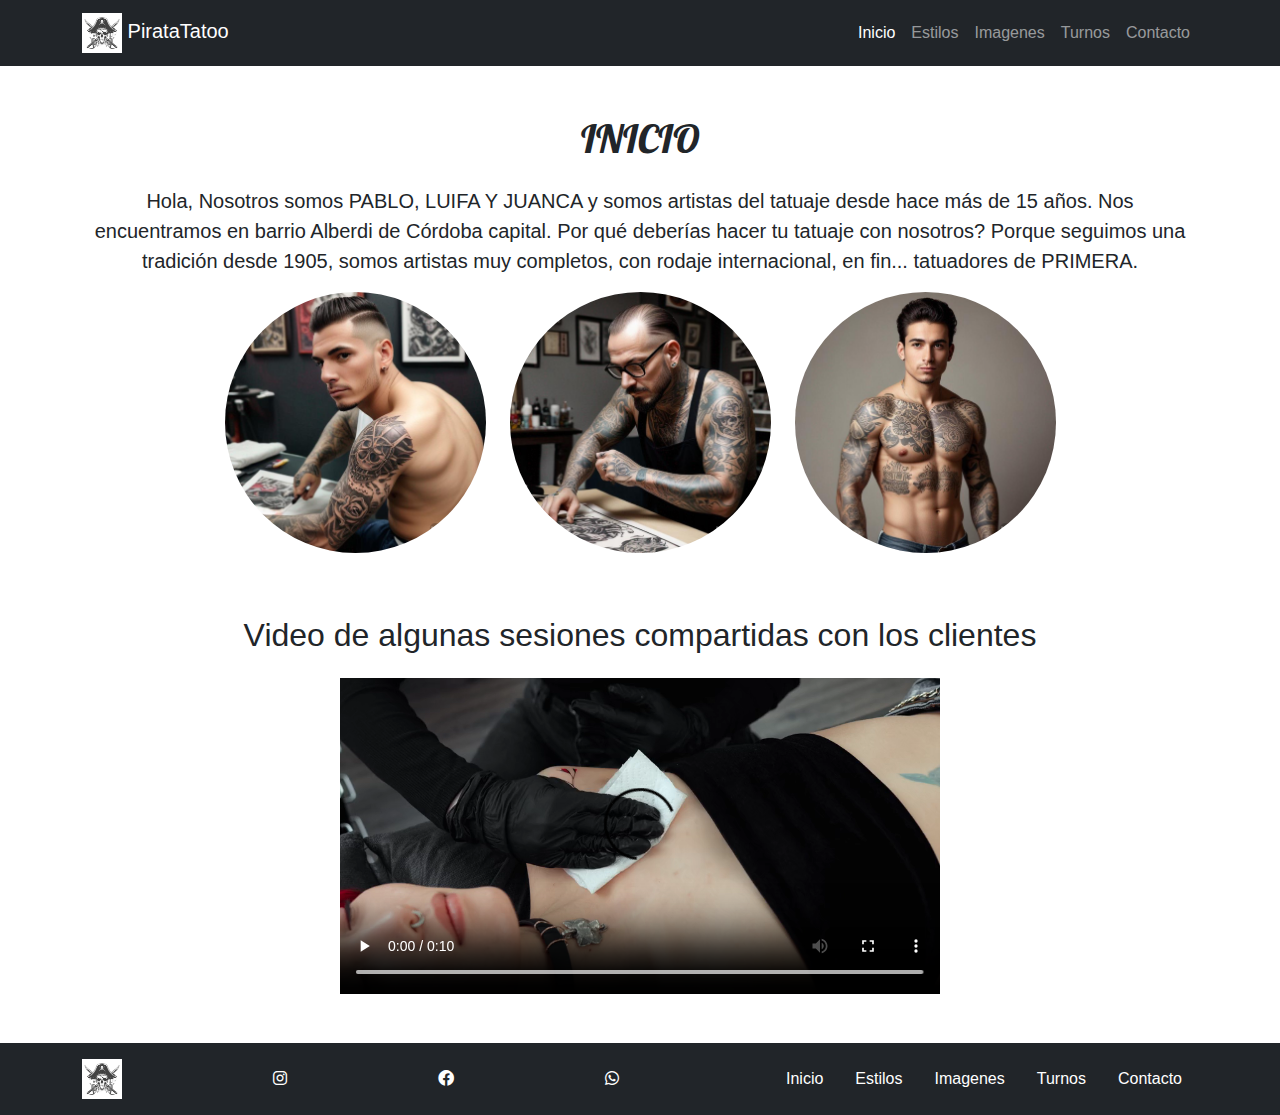
<file: index.html>
<!DOCTYPE html>
<html lang="es">
<head>
    <meta charset="UTF-8">
    <meta name="viewport" content="width=device-width, initial-scale=1.0">
    <link rel="icon" href="multimedia/ICONOS/favicon.ico">
    <title>PirataTatoo</title>
    <!-- Bootstrap CSS -->
    <link href="https://cdn.jsdelivr.net/npm/bootstrap@5.3.0-alpha1/dist/css/bootstrap.min.css" rel="stylesheet">
    <link href="https://fonts.googleapis.com/css2?family=Lobster&display=swap" rel="stylesheet">
    <link rel="stylesheet" href="estilos/estilos.css">
    <link rel="stylesheet" href="https://cdnjs.cloudflare.com/ajax/libs/font-awesome/6.0.0-beta3/css/all.min.css">

</head>
<body>
    <header>
        <nav class="navbar navbar-expand-lg navbar-dark bg-dark">
            <div class="container">
                <a class="navbar-brand" href="index.html">
                    <img src="multimedia/IMAGENES/pirata.jpg" alt="Logo casa" class="Logo">
                    PirataTatoo
                </a>
                <button class="navbar-toggler" type="button" data-bs-toggle="collapse" data-bs-target="#navbarNav" aria-controls="navbarNav" aria-expanded="false" aria-label="Toggle navigation">
                    <span class="navbar-toggler-icon"></span>
                </button>
                <div class="collapse navbar-collapse" id="navbarNav">
                    <ul class="navbar-nav ms-auto">
                        <li class="nav-item"><a class="nav-link active" href="index.html">Inicio</a></li>
                        <li class="nav-item"><a class="nav-link" href="paginas/estilos.html">Estilos</a></li>
                        <li class="nav-item"><a class="nav-link" href="paginas/imagenes.html">Imagenes</a></li>
                        <li class="nav-item"><a class="nav-link" href="paginas/agenda.html">Turnos</a></li>
                        <li class="nav-item"><a class="nav-link" href="paginas/contacto.html">Contacto</a></li>
                    </ul>
                </div>
            </div>
        </nav>
    </header>

    <main class="container mt-5">
        <h1 class="text-center mb-4">INICIO</h1>
        <section id="imagenesInicio" class="text-center">
            <p class="lead">Hola, Nosotros somos PABLO, LUIFA Y JUANCA y somos artistas del tatuaje desde hace más de 15 años. Nos encuentramos en barrio Alberdi de Córdoba capital. Por qué deberías hacer tu tatuaje con nosotros? Porque seguimos una tradición desde 1905, somos artistas muy completos, con rodaje internacional, en fin... tatuadores de PRIMERA.
            </p>
            <div class="row justify-content-center">
                <div class="col-4 col-md-3">
                    <img class="img-fluid rounded-circle" src="multimedia/IMAGENES/index/PABLO.png" alt="PABLO">
                </div>
                <div class="col-4 col-md-3">
                    <img class="img-fluid rounded-circle" src="multimedia/IMAGENES/index/LUIFA.png" alt="LUIFA">
                </div>
                <div class="col-4 col-md-3">
                    <img class="img-fluid rounded-circle" src="multimedia/IMAGENES/index/JUANCA.png" alt="JUANCA">
                </div>
            </div>
        </section>
        <h2 class="text-center mt-5">Video de algunas sesiones compartidas con los clientes</h2>
        <div class="d-flex justify-content-center">
            <video class="video-fluid mt-3" src="multimedia/VIDEOS/video modelo1.mp4" controls autoplay loop style="width: 100%; max-width: 600px;"></video>
        </div>
    </main>

    <footer class="bg-dark text-white mt-5 p-3">
        <div class="container d-flex justify-content-between align-items-center">
            <img src="multimedia/IMAGENES/pirata.jpg" alt="Logo casa" width="40">
            <a class="text-white socialMedia" href="https://instagram.com"><i class="fa-brands fa-instagram"></i></a>
            <a class="text-white socialMedia" href="https://facebook.com"><i class="fa-brands fa-facebook"></i></a>
            <a class="text-white socialMedia" href="https://whatsapp.com"><i class="fa-brands fa-whatsapp"></i></a>
            <ul class="nav">
                <li class="nav-item"><a class="nav-link text-white" href="index.html">Inicio</a></li>
                <li class="nav-item"><a class="nav-link text-white" href="paginas/estilos.html">Estilos</a></li>
                <li class="nav-item"><a class="nav-link text-white" href="paginas/imagenes.html">Imagenes</a></li>
                <li class="nav-item"><a class="nav-link text-white" href="paginas/Agenda.html">Turnos</a></li>
                <li class="nav-item"><a class="nav-link text-white" href="paginas/contacto.html">Contacto</a></li>
            </ul>
        </div>
        
    </footer>

    <!-- Bootstrap JS and dependencies -->
    <script src="https://cdn.jsdelivr.net/npm/bootstrap@5.3.0-alpha1/dist/js/bootstrap.bundle.min.js"></script>
</body>
</html>
</file>
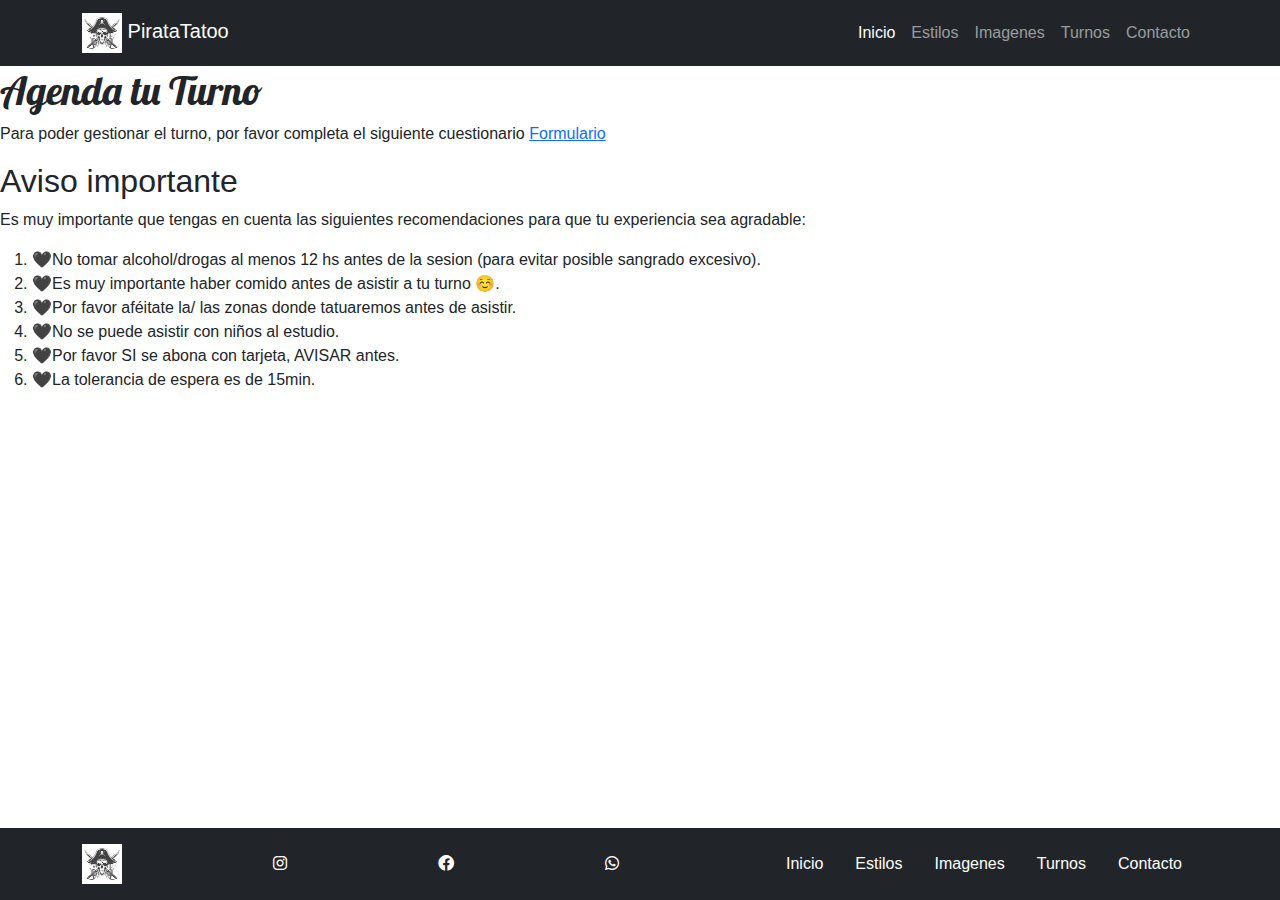
<file: paginas/agenda.html>
<!DOCTYPE html>
<html lang="es">
<head>
    <meta charset="UTF-8">
    <meta name="viewport" content="width=device-width, initial-scale=1.0">
    <link rel="icon" href="../multimedia/ICONOS/favicon.ico">
    <title>PirataTatoo</title>
    <link href="https://cdn.jsdelivr.net/npm/bootstrap@5.3.0-alpha1/dist/css/bootstrap.min.css" rel="stylesheet">
    <link rel="stylesheet" href="../estilos/estilos.css">
    <link href="https://fonts.googleapis.com/css2?family=Lobster&display=swap" rel="stylesheet">
    <link rel="stylesheet" href="https://cdnjs.cloudflare.com/ajax/libs/font-awesome/6.0.0-beta3/css/all.min.css">
</head>
<body style="display: flex; flex-direction: column; min-height: 100vh; margin: 0;">
    <header>
        <nav class="navbar navbar-expand-lg navbar-dark bg-dark">
            <div class="container">
                <a class="navbar-brand" href="../index.html">
                    <img src="../multimedia/IMAGENES/pirata.jpg" alt="Logo casa" class="Logo" width="40">
                    PirataTatoo
                </a>
                <button class="navbar-toggler" type="button" data-bs-toggle="collapse" data-bs-target="#navbarNav" aria-controls="navbarNav" aria-expanded="false" aria-label="Toggle navigation">
                    <span class="navbar-toggler-icon"></span>
                </button>
                <div class="collapse navbar-collapse" id="navbarNav">
                    <ul class="navbar-nav ms-auto">
                        <li class="nav-item"><a class="nav-link active" href="../index.html">Inicio</a></li>
                        <li class="nav-item"><a class="nav-link" href="estilos.html">Estilos</a></li>
                        <li class="nav-item"><a class="nav-link" href="imagenes.html">Imagenes</a></li>
                        <li class="nav-item"><a class="nav-link" href="agenda.html">Turnos</a></li>
                        <li class="nav-item"><a class="nav-link" href="contacto.html">Contacto</a></li>
                    </ul>
                </div>
            </div>
        </nav>
    </header>

    <main style="flex: 1;">
        <h1>Agenda tu Turno</h1>
        <p>Para poder gestionar el turno, por favor completa el siguiente cuestionario
            <a href="./formularios.html">Formulario</a>
        </p>  

        <h2>Aviso importante</h2>
        <p>Es muy importante que tengas en cuenta las siguientes recomendaciones para que tu experiencia sea agradable: 
            <ol>
                <li>🖤No tomar alcohol/drogas al menos 12 hs antes de la sesion (para evitar posible sangrado excesivo).</li>
                <li>🖤Es muy importante haber comido antes de asistir a tu turno ☺️.</li>
                <li>🖤Por favor aféitate la/ las zonas donde tatuaremos antes de asistir.</li>
                <li>🖤No se puede asistir con niños al estudio.</li>
                <li>🖤Por favor SI se abona con tarjeta, AVISAR antes.</li>
                <li>🖤La tolerancia de espera es de 15min.</li>
            </ol> 
        </p>
    </main>

    <footer class="bg-dark text-white p-3" style="margin-top: auto;">
        <div class="container d-flex justify-content-between align-items-center">
            <img src="../multimedia/IMAGENES/pirata.jpg" alt="Logo casa" width="40">
            <a class="text-white socialMedia" href="https://instagram.com"><i class="fa-brands fa-instagram"></i></a>
            <a class="text-white socialMedia" href="https://facebook.com"><i class="fa-brands fa-facebook"></i></a>
            <a class="text-white socialMedia" href="https://whatsapp.com"><i class="fa-brands fa-whatsapp"></i></a>
            <ul class="nav">
                <li class="nav-item"><a class="nav-link text-white" href="..index.html">Inicio</a></li>
                <li class="nav-item"><a class="nav-link text-white" href="paginas/estilos.html">Estilos</a></li>
                <li class="nav-item"><a class="nav-link text-white" href="paginas/imagenes.html">Imagenes</a></li>
                <li class="nav-item"><a class="nav-link text-white" href="paginas/Agenda.html">Turnos</a></li>
                <li class="nav-item"><a class="nav-link text-white" href="paginas/contacto.html">Contacto</a></li>
            </ul>
        </div>
    </footer>

    <script src="https://cdn.jsdelivr.net/npm/bootstrap@5.3.0-alpha1/dist/js/bootstrap.bundle.min.js"></script>
</body>
</html>
</file>
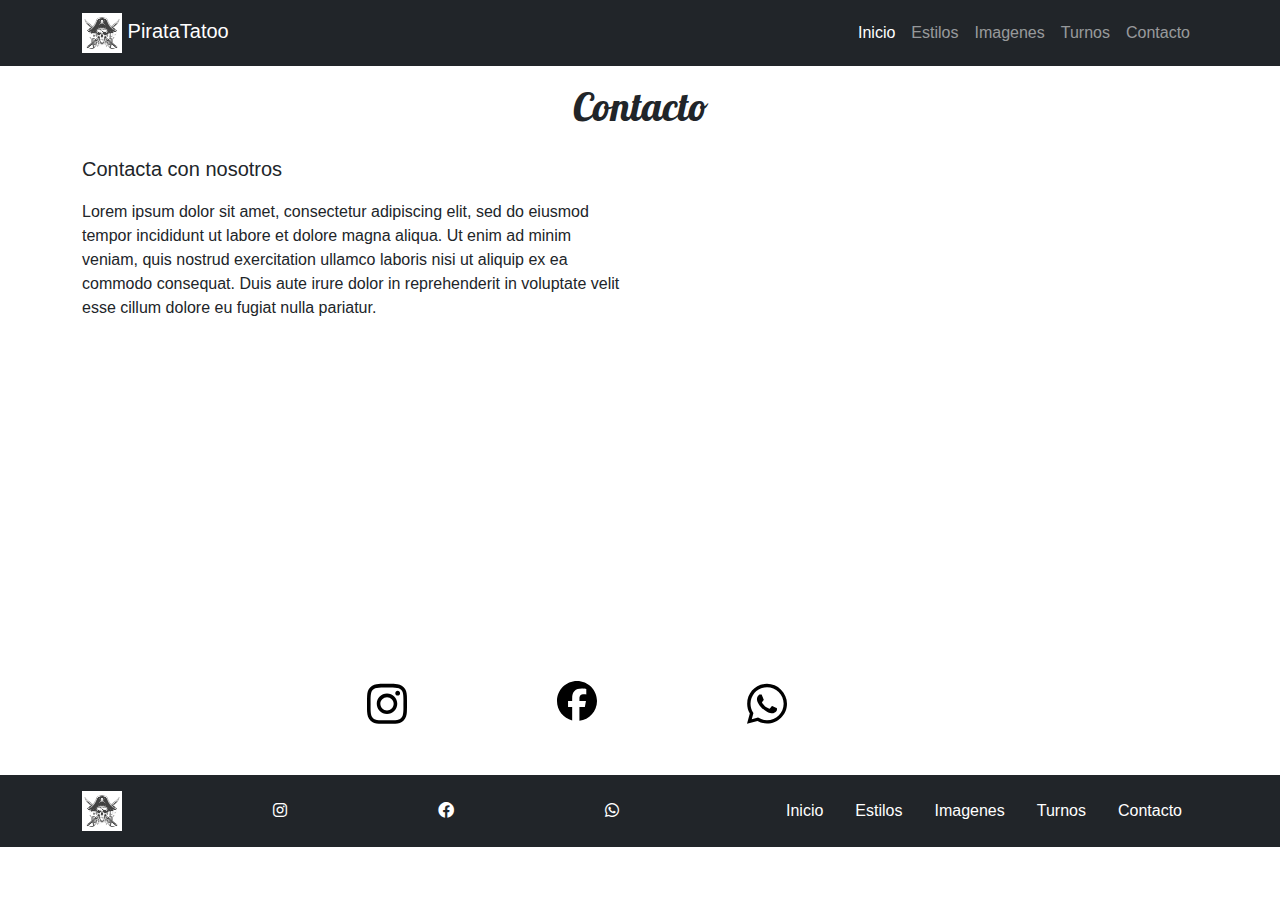
<file: paginas/contacto.html>
<!DOCTYPE html>
<html lang="es">

<head>
    <meta charset="UTF-8">
    <meta name="viewport" content="width=device-width, initial-scale=1.0">
    <link rel="icon" href="../multimedia/ICONOS/favicon.ico">
    <title>PirataTatoo</title>
    <link href="https://cdn.jsdelivr.net/npm/bootstrap@5.3.0-alpha1/dist/css/bootstrap.min.css" rel="stylesheet">
    <link rel="stylesheet" href="../estilos/estilos.css">
    <link href="https://fonts.googleapis.com/css2?family=Lobster&display=swap" rel="stylesheet">
    <link rel="stylesheet" href="https://cdnjs.cloudflare.com/ajax/libs/font-awesome/6.0.0-beta3/css/all.min.css">
</head>

<body>
    <header>
        <nav class="navbar navbar-expand-lg navbar-dark bg-dark">
            <div class="container">
                <a class="navbar-brand" href="../index.html">
                    <img src="../multimedia/IMAGENES/pirata.jpg" alt="Logo casa" class="Logo" width="40">
                    PirataTatoo
                </a>
                <button class="navbar-toggler" type="button" data-bs-toggle="collapse" data-bs-target="#navbarNav"
                    aria-controls="navbarNav" aria-expanded="false" aria-label="Toggle navigation">
                    <span class="navbar-toggler-icon"></span>
                </button>
                <div class="collapse navbar-collapse" id="navbarNav">
                    <ul class="navbar-nav ms-auto">
                        <li class="nav-item"><a class="nav-link active" href="../index.html">Inicio</a></li>
                        <li class="nav-item"><a class="nav-link" href="estilos.html">Estilos</a></li>
                        <li class="nav-item"><a class="nav-link" href="imagenes.html">Imagenes</a></li>
                        <li class="nav-item"><a class="nav-link" href="agenda.html">Turnos</a></li>
                        <li class="nav-item"><a class="nav-link" href="contacto.html">Contacto</a></li>
                    </ul>
                </div>
            </div>
        </nav>
    </header>
    <main>


        <div class="container justify-content-center">
            <h1 class="text-center mb-4 mt-3">Contacto</h1>
            <p class="lead"> Contacta con nosotros </p>
            <div class="row">
                <!-- Column 1: Text/Image -->
                <div class="col-md-6 col-12">
                    <p class="d-none d-md-block">
                        Lorem ipsum dolor sit amet, consectetur adipiscing elit, sed do eiusmod tempor
                        incididunt ut labore et dolore magna aliqua. Ut enim ad minim veniam, quis nostrud
                        exercitation ullamco laboris nisi ut aliquip ex ea commodo consequat. Duis aute irure 
                        dolor in reprehenderit in voluptate velit esse cillum dolore eu fugiat nulla pariatur.
                    </p>
                </div>
            
                <!-- Column 2: Google Map -->
                <div class="col-md-6 col-12">
                    <iframe 
                        src="https://www.google.com/maps/embed?pb=!1m18!1m12!1m3!1d4051.525300412932!2d-64.21040580736485!3d-31.361377121037822!2m3!1f0!2f0!3f0!3m2!1i1024!2i768!4f13.1!3m3!1m2!1s0x9432990564137705%3A0x60f06345e453ba15!2sCentral%20Club!5e0!3m2!1ses-419!2sar!4v1725562332551!5m2!1ses-419!2sar" 
                        width="100%" 
                        height="450" 
                        style="border:0;" 
                        allowfullscreen="" 
                        loading="lazy" 
                        referrerpolicy="no-referrer-when-downgrade">
                    </iframe>
                </div>
            </div>
            
            <div class="row justify-content-center mt-4">
                <div class=col-2>
                    <svg width="40px" xmlns="http://www.w3.org/2000/svg" viewBox="0 0 448 512"><!--!Font Awesome Free 6.6.0 by @fontawesome - https://fontawesome.com License - https://fontawesome.com/license/free Copyright 2024 Fonticons, Inc.--><path d="M224.1 141c-63.6 0-114.9 51.3-114.9 114.9s51.3 114.9 114.9 114.9S339 319.5 339 255.9 287.7 141 224.1 141zm0 189.6c-41.1 0-74.7-33.5-74.7-74.7s33.5-74.7 74.7-74.7 74.7 33.5 74.7 74.7-33.6 74.7-74.7 74.7zm146.4-194.3c0 14.9-12 26.8-26.8 26.8-14.9 0-26.8-12-26.8-26.8s12-26.8 26.8-26.8 26.8 12 26.8 26.8zm76.1 27.2c-1.7-35.9-9.9-67.7-36.2-93.9-26.2-26.2-58-34.4-93.9-36.2-37-2.1-147.9-2.1-184.9 0-35.8 1.7-67.6 9.9-93.9 36.1s-34.4 58-36.2 93.9c-2.1 37-2.1 147.9 0 184.9 1.7 35.9 9.9 67.7 36.2 93.9s58 34.4 93.9 36.2c37 2.1 147.9 2.1 184.9 0 35.9-1.7 67.7-9.9 93.9-36.2 26.2-26.2 34.4-58 36.2-93.9 2.1-37 2.1-147.8 0-184.8zM398.8 388c-7.8 19.6-22.9 34.7-42.6 42.6-29.5 11.7-99.5 9-132.1 9s-102.7 2.6-132.1-9c-19.6-7.8-34.7-22.9-42.6-42.6-11.7-29.5-9-99.5-9-132.1s-2.6-102.7 9-132.1c7.8-19.6 22.9-34.7 42.6-42.6 29.5-11.7 99.5-9 132.1-9s102.7-2.6 132.1 9c19.6 7.8 34.7 22.9 42.6 42.6 11.7 29.5 9 99.5 9 132.1s2.7 102.7-9 132.1z"/></svg>
                </div>
                <div class="col-2">
                <svg width="40px" xmlns="http://www.w3.org/2000/svg" viewBox="0 0 512 512"><!--!Font Awesome Free 6.6.0 by @fontawesome - https://fontawesome.com License - https://fontawesome.com/license/free Copyright 2024 Fonticons, Inc.--><path d="M512 256C512 114.6 397.4 0 256 0S0 114.6 0 256C0 376 82.7 476.8 194.2 504.5V334.2H141.4V256h52.8V222.3c0-87.1 39.4-127.5 125-127.5c16.2 0 44.2 3.2 55.7 6.4V172c-6-.6-16.5-1-29.6-1c-42 0-58.2 15.9-58.2 57.2V256h83.6l-14.4 78.2H287V510.1C413.8 494.8 512 386.9 512 256h0z"/></svg>
                </div>
                <div class="col-2">
                    <svg width="40px" xmlns="http://www.w3.org/2000/svg" viewBox="0 0 448 512"><!--!Font Awesome Free 6.6.0 by @fontawesome - https://fontawesome.com License - https://fontawesome.com/license/free Copyright 2024 Fonticons, Inc.--><path d="M380.9 97.1C339 55.1 283.2 32 223.9 32c-122.4 0-222 99.6-222 222 0 39.1 10.2 77.3 29.6 111L0 480l117.7-30.9c32.4 17.7 68.9 27 106.1 27h.1c122.3 0 224.1-99.6 224.1-222 0-59.3-25.2-115-67.1-157zm-157 341.6c-33.2 0-65.7-8.9-94-25.7l-6.7-4-69.8 18.3L72 359.2l-4.4-7c-18.5-29.4-28.2-63.3-28.2-98.2 0-101.7 82.8-184.5 184.6-184.5 49.3 0 95.6 19.2 130.4 54.1 34.8 34.9 56.2 81.2 56.1 130.5 0 101.8-84.9 184.6-186.6 184.6zm101.2-138.2c-5.5-2.8-32.8-16.2-37.9-18-5.1-1.9-8.8-2.8-12.5 2.8-3.7 5.6-14.3 18-17.6 21.8-3.2 3.7-6.5 4.2-12 1.4-32.6-16.3-54-29.1-75.5-66-5.7-9.8 5.7-9.1 16.3-30.3 1.8-3.7 .9-6.9-.5-9.7-1.4-2.8-12.5-30.1-17.1-41.2-4.5-10.8-9.1-9.3-12.5-9.5-3.2-.2-6.9-.2-10.6-.2-3.7 0-9.7 1.4-14.8 6.9-5.1 5.6-19.4 19-19.4 46.3 0 27.3 19.9 53.7 22.6 57.4 2.8 3.7 39.1 59.7 94.8 83.8 35.2 15.2 49 16.5 66.6 13.9 10.7-1.6 32.8-13.4 37.4-26.4 4.6-13 4.6-24.1 3.2-26.4-1.3-2.5-5-3.9-10.5-6.6z"/></svg>
                </div>
            </div>

        </div>

</body>
</main>
<footer class="bg-dark text-white mt-5 p-3">
    <div class="container d-flex justify-content-between align-items-center">
        <img src="../multimedia/IMAGENES/pirata.jpg" alt="Logo casa" width="40">
        <a class="text-white socialMedia" href="https://instagram.com"><i class="fa-brands fa-instagram"></i></a>
        <a class="text-white socialMedia" href="https://facebook.com"><i class="fa-brands fa-facebook"></i></a>
        <a class="text-white socialMedia" href="https://whatsapp.com"><i class="fa-brands fa-whatsapp"></i></a>
        <ul class="nav">
            <li class="nav-item"><a class="nav-link text-white" href="..index.html">Inicio</a></li>
            <li class="nav-item"><a class="nav-link text-white" href="paginas/estilos.html">Estilos</a></li>
            <li class="nav-item"><a class="nav-link text-white" href="paginas/imagenes.html">Imagenes</a></li>
            <li class="nav-item"><a class="nav-link text-white" href="paginas/Agenda.html">Turnos</a></li>
            <li class="nav-item"><a class="nav-link text-white" href="paginas/contacto.html">Contacto</a></li>
        </ul>
    </div>
</footer>
</body>

</html>
</file>
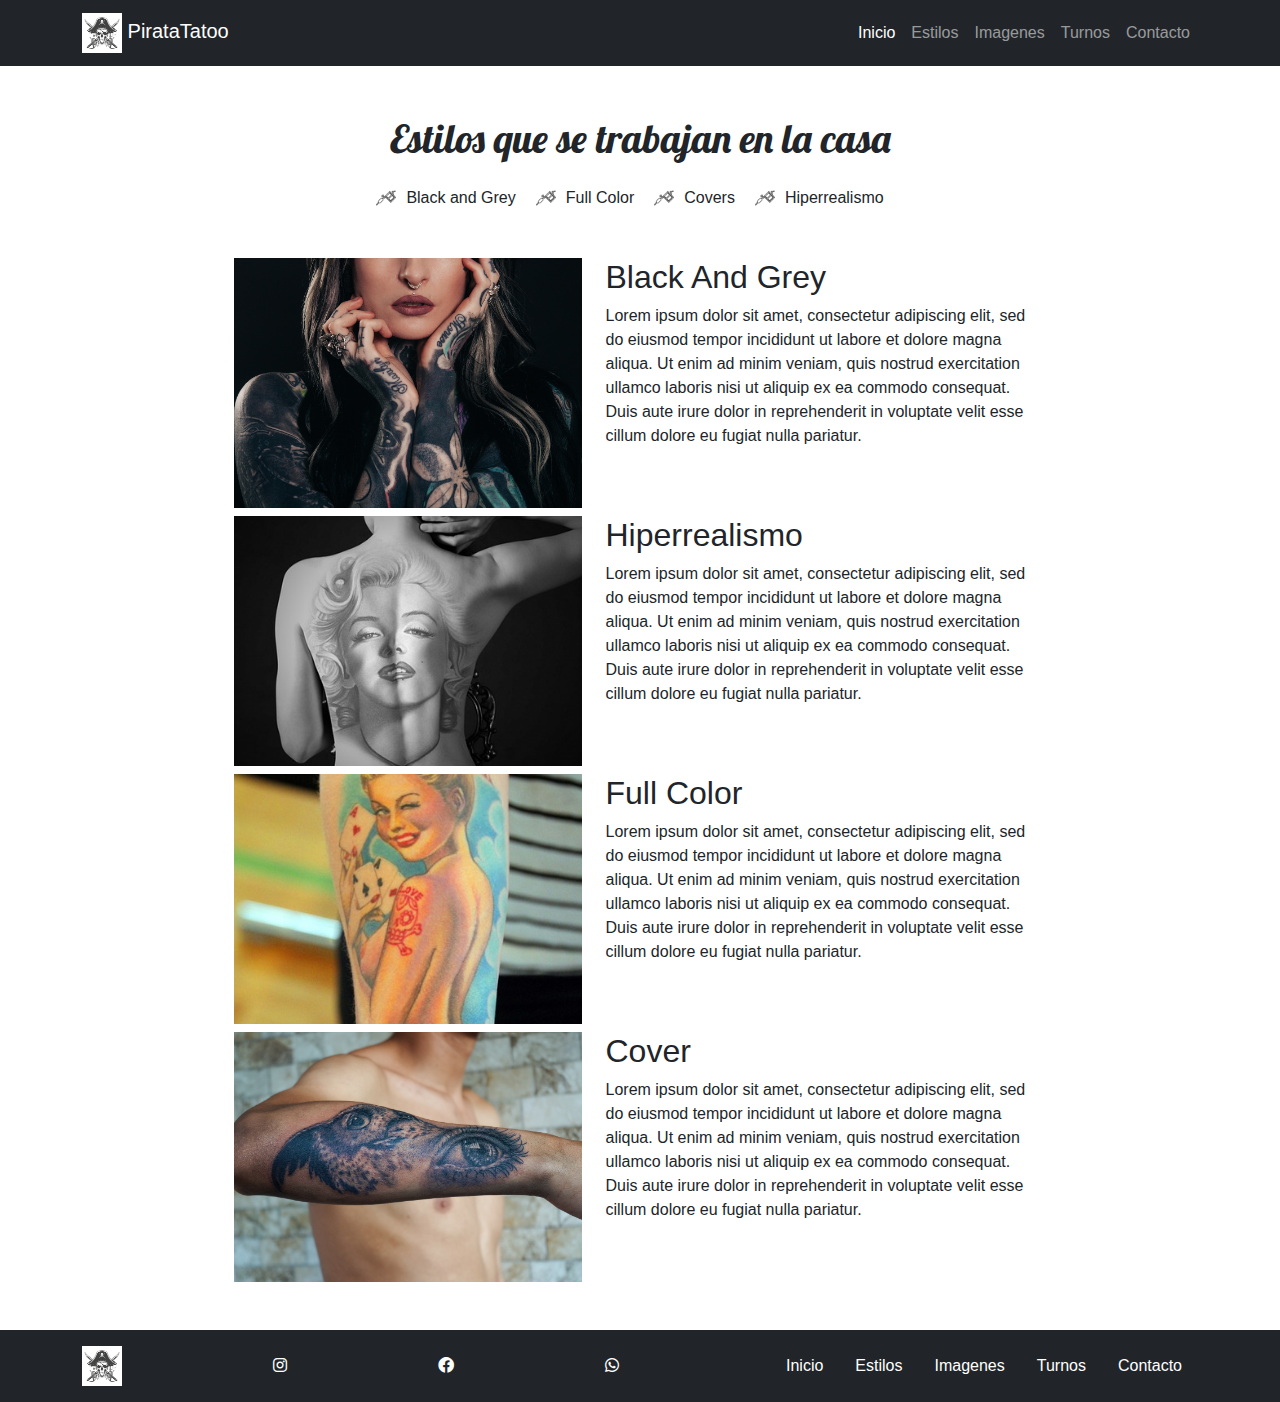
<file: paginas/estilos.html>
<!DOCTYPE html>
<html lang="es">

<head>
    <meta charset="UTF-8">
    <meta name="viewport" content="width=device-width, initial-scale=1.0">
    <link rel="icon" href="../multimedia/ICONOS/favicon.ico">
    <title>PirataTatoo</title>
    <link href="https://cdn.jsdelivr.net/npm/bootstrap@5.3.0-alpha1/dist/css/bootstrap.min.css" rel="stylesheet">
    <link rel="stylesheet" href="../estilos/estilos.css">
    <link href="https://fonts.googleapis.com/css2?family=Lobster&display=swap" rel="stylesheet">
    <link rel="stylesheet" href="https://cdnjs.cloudflare.com/ajax/libs/font-awesome/6.0.0-beta3/css/all.min.css">
</head>

<body>
    <header>
        <nav class="navbar navbar-expand-lg navbar-dark bg-dark">
            <div class="container">
                <a class="navbar-brand" href="../index.html">
                    <img src="../multimedia/IMAGENES/pirata.jpg" alt="Logo casa" class="Logo" width="40">
                    PirataTatoo
                </a>
                <button class="navbar-toggler" type="button" data-bs-toggle="collapse" data-bs-target="#navbarNav"
                    aria-controls="navbarNav" aria-expanded="false" aria-label="Toggle navigation">
                    <span class="navbar-toggler-icon"></span>
                </button>
                <div class="collapse navbar-collapse" id="navbarNav">
                    <ul class="navbar-nav ms-auto">
                        <li class="nav-item"><a class="nav-link active" href="../index.html">Inicio</a></li>
                        <li class="nav-item"><a class="nav-link" href="estilos.html">Estilos</a></li>
                        <li class="nav-item"><a class="nav-link" href="imagenes.html">Imagenes</a></li>
                        <li class="nav-item"><a class="nav-link" href="agenda.html">Turnos</a></li>
                        <li class="nav-item"><a class="nav-link" href="contacto.html">Contacto</a></li>
                    </ul>
                </div>
            </div>
        </nav>
    </header>

    <main class="container mt-5">
        <section>
            <h1 class="text-center mb-4">Estilos que se trabajan en la casa</h1>

            <ul class="horizontal-list mb-5">
                <li>Black and Grey</li>
                <li>Full Color</li>
                <li>Covers</li>
                <li>Hiperrealismo</li>
            </ul>

            <div class="container estilosContainer">
                <div class="row mb-2 justify-content-center">
                    <div class="col-4">
                        <a href="imagenes.html"><img class="estilosImg" src="../multimedia/IMAGENES/page-estilos/b&g1.jpg" alt="B y N" width="100%"/></a>
                    </div>
                    <div class="col-5">
                        <h2><a href="imagenes.html">Black And Grey</a></h2>
                        <p class="d-none d-md-block">Lorem ipsum dolor sit amet, consectetur adipiscing elit, sed do eiusmod tempor
                            incididunt ut labore et dolore magna aliqua. Ut enim ad minim veniam, quis nostrud
                            exercitation ullamco
                            laboris nisi ut aliquip ex ea commodo consequat. Duis aute irure dolor in reprehenderit in
                            voluptate velit esse cillum dolore eu fugiat nulla pariatur.</p>
                    </div>
                </div>
                <div class="row mb-2 justify-content-center">
                    <div class="col-4">
                        <a href="imagenes.html"><img class="estilosImg" src="../multimedia/IMAGENES/page-estilos/hiperrealismo.jpg" alt="hiper" width="100%"/></a>
                    </div>
                    <div class="col-5">
                        <h2><a href="imagenes.html">Hiperrealismo</a></h2>
                        <p class="d-none d-md-block">Lorem ipsum dolor sit amet, consectetur adipiscing elit, sed do eiusmod tempor
                            incididunt ut labore et dolore magna aliqua. Ut enim ad minim veniam, quis nostrud
                            exercitation ullamco
                            laboris nisi ut aliquip ex ea commodo consequat. Duis aute irure dolor in reprehenderit in
                            voluptate velit esse cillum dolore eu fugiat nulla pariatur.</p>
                    </div>
                </div>
                <div class="row mb-2 justify-content-center">
                    <div class="col-4">
                        <a href="imagenes.html"><img class="estilosImg" src="../multimedia/IMAGENES/page-estilos/fc1.jpg" alt="full c" width="100%"/></a>
                    </div>
                    <div class="col-5">
                        <h2><a href="imagenes.html">Full Color</a></h2>
                        <p class="d-none d-md-block">Lorem ipsum dolor sit amet, consectetur adipiscing elit, sed do eiusmod tempor
                            incididunt ut labore et dolore magna aliqua. Ut enim ad minim veniam, quis nostrud
                            exercitation ullamco
                            laboris nisi ut aliquip ex ea commodo consequat. Duis aute irure dolor in reprehenderit in
                            voluptate velit esse cillum dolore eu fugiat nulla pariatur.</p>
                    </div>
                </div>
                <div class="row justify-content-center">
                    <div class="col-4">
                        <a href="imagenes.html"><img class="estilosImg" src="../multimedia/IMAGENES/page-estilos/cover1.jpg" alt="cover" width="100%"/></a>
                    </div>
                    <div class="col-5">
                        <h2><a href="imagenes.html">Cover</a></h2>
                        <p class="d-none d-md-block">Lorem ipsum dolor sit amet, consectetur adipiscing elit, sed do eiusmod tempor
                            incididunt ut labore et dolore magna aliqua. Ut enim ad minim veniam, quis nostrud
                            exercitation ullamco
                            laboris nisi ut aliquip ex ea commodo consequat. Duis aute irure dolor in reprehenderit in
                            voluptate velit esse cillum dolore eu fugiat nulla pariatur.</p>
                    </div>
                </div>

            </div>


        </section>
    </main>

</body>
<footer class="bg-dark text-white mt-5 p-3">
    <div class="container d-flex justify-content-between align-items-center">
        <img src="../multimedia/IMAGENES/pirata.jpg" alt="Logo casa" width="40">
        <a class="text-white socialMedia" href="https://instagram.com"><i class="fa-brands fa-instagram"></i></a>
        <a class="text-white socialMedia" href="https://facebook.com"><i class="fa-brands fa-facebook"></i></a>
        <a class="text-white socialMedia" href="https://whatsapp.com"><i class="fa-brands fa-whatsapp"></i></a>
        <ul class="nav">
            <li class="nav-item"><a class="nav-link active text-white"  href="..index.html">Inicio</a></li>
            <li class="nav-item"><a class="nav-link text-white" href="paginas/estilos.html">Estilos</a></li>
            <li class="nav-item"><a class="nav-link text-white" href="paginas/imagenes.html">Imagenes</a></li>
            <li class="nav-item"><a class="nav-link text-white" href="paginas/Agenda.html">Turnos</a></li>
            <li class="nav-item"><a class="nav-link text-white" href="paginas/contacto.html">Contacto</a></li>
        </ul>
    </div>
</footer>
<script src="https://cdn.jsdelivr.net/npm/bootstrap@5.3.0-alpha1/dist/js/bootstrap.bundle.min.js"></script>
</body>

</html>
</file>
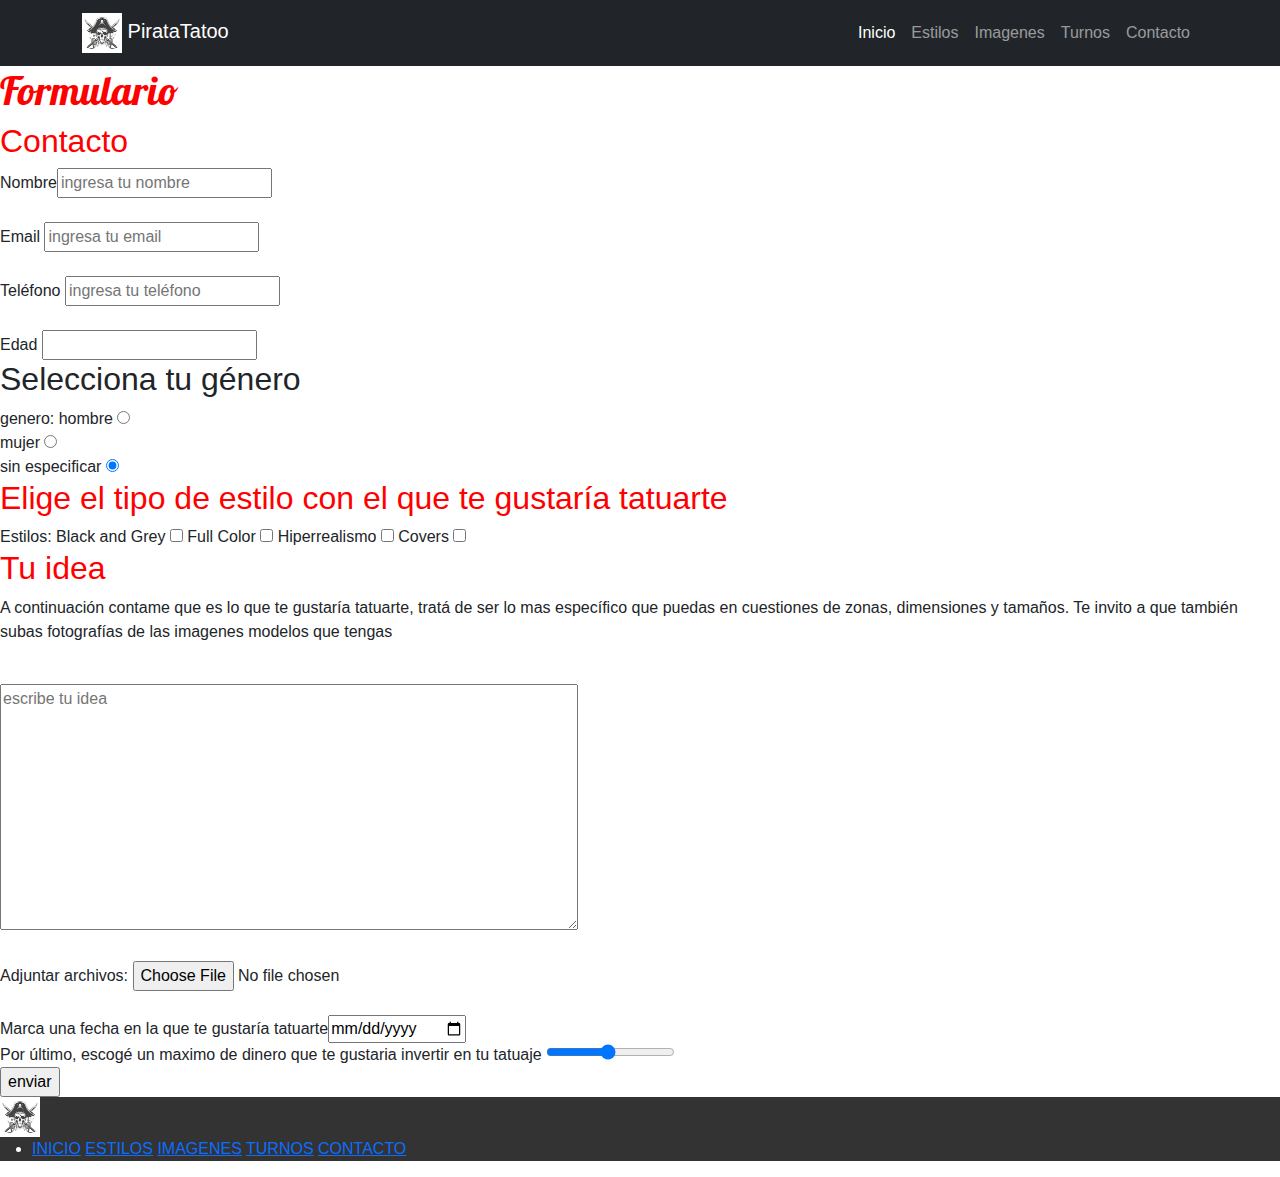
<file: paginas/formularios.html>
<!DOCTYPE html>
<html lang="es">
<head>
    <meta charset="UTF-8">
    <meta name="viewport" content="width=device-width, initial-scale=1.0">
    <title>Formulario</title>
    
    <link href="https://cdn.jsdelivr.net/npm/bootstrap@5.3.0-alpha1/dist/css/bootstrap.min.css" rel="stylesheet">
    <link rel="stylesheet" href="../estilos/estilos.css">
    <link href="https://fonts.googleapis.com/css2?family=Lobster&display=swap" rel="stylesheet">
    <link rel="stylesheet" href="https://cdnjs.cloudflare.com/ajax/libs/font-awesome/6.0.0-beta3/css/all.min.css">
</head>
<body>
    <header>
        <nav class="navbar navbar-expand-lg navbar-dark bg-dark">
            <div class="container">
                <a class="navbar-brand" href="../index.html">
                    <img src="../multimedia/IMAGENES/pirata.jpg" alt="Logo casa" class="Logo" width="40">
                    PirataTatoo
                </a>
                <button class="navbar-toggler" type="button" data-bs-toggle="collapse" data-bs-target="#navbarNav" aria-controls="navbarNav" aria-expanded="false" aria-label="Toggle navigation">
                    <span class="navbar-toggler-icon"></span>
                </button>
                <div class="collapse navbar-collapse" id="navbarNav">
                    <ul class="navbar-nav ms-auto">
                        <li class="nav-item"><a class="nav-link active" href="../index.html">Inicio</a></li>
                        <li class="nav-item"><a class="nav-link" href="estilos.html">Estilos</a></li>
                        <li class="nav-item"><a class="nav-link" href="imagenes.html">Imagenes</a></li>
                        <li class="nav-item"><a class="nav-link" href="agenda.html">Turnos</a></li>
                        <li class="nav-item"><a class="nav-link" href="contacto.html">Contacto</a></li>
                    </ul>
                </div>
            </div>
        </nav>
    </header>

    <main>

        <h1 class="fondo" style="color: red;">Formulario</h1>
            <form action="enviar.php"
                method="post"
                enctype="text/plain" netlify>
        <h2 class="fondo" style="color: red;">Contacto</h2>
            <label for="">Nombre</label><input type="text" required placeholder="ingresa tu nombre"><br><br>
            Email <input type="email" required placeholder="ingresa tu email"><br><br>
            Teléfono <input type="teléfono" required placeholder="ingresa tu teléfono"><br><br>
            Edad <input type="number"><br>
        <h2>Selecciona tu género</h2>
            <label for="sexo1">genero:</label>
            hombre <input type="radio" name="sexo" value="hombre"><br>
            mujer <input type="radio" name="sexo" value="mujer"><br>
            sin especificar <input type="radio" name="sexo" value="sin especificar" checked><br>

        <h2 class="fondo" style="color: red;">Elige el tipo de estilo con el que te gustaría tatuarte</h2>
        <label for="estilos1"required>Estilos:</label> 
            Black and Grey <input type="checkbox">
            Full Color <input type="checkbox">
            Hiperrealismo <input type="checkbox">
            Covers <input type="checkbox">

        <h2 class="fondo" style="color: red;">Tu idea</h2>
        <p>A continuación contame que es lo que te gustaría tatuarte, tratá de ser lo mas específico que puedas en cuestiones de zonas, dimensiones y tamaños. Te invito a que también subas fotografías de las imagenes modelos que tengas</p>
        <label for="tu idea"></label><br>
        <textarea name="area de texto" id="" cols="60" rows="10" placeholder="escribe tu idea" required></textarea><br>
        <br>
        <label for="archivos">Adjuntar archivos:</label> <input type="file"required><br>
        <br>
        Marca una fecha en la que te gustaría tatuarte<input type="date"required>
        <br>
        <label for="Precio">Por último, escogé un maximo de dinero que te gustaria invertir en tu tatuaje</label>
        <input type="range" name="Precio" id="Precio" min="20000" max="500000" step="500" value="250000">
        <br>
        <input type="submit" value="enviar">
        </form>
    </main>
<footer id="pie de pagina">
    <img class="Logo"src="../multimedia/IMAGENES/pirata.jpg" alt="Logo casa">
        <ul>
            <li> 
                
                <a href="index.html">INICIO</a>
                <a href="paginas/imagenes.html">ESTILOS</a>
                <a href="paginas/imagenes.html">IMAGENES</a>
                <a href="paginas/Agenda.html"> TURNOS</a>
                <a href="paginas/contacto.html">CONTACTO</a>
            </li>
        </ul>  
</footer> 
</body>
</html>
</file>
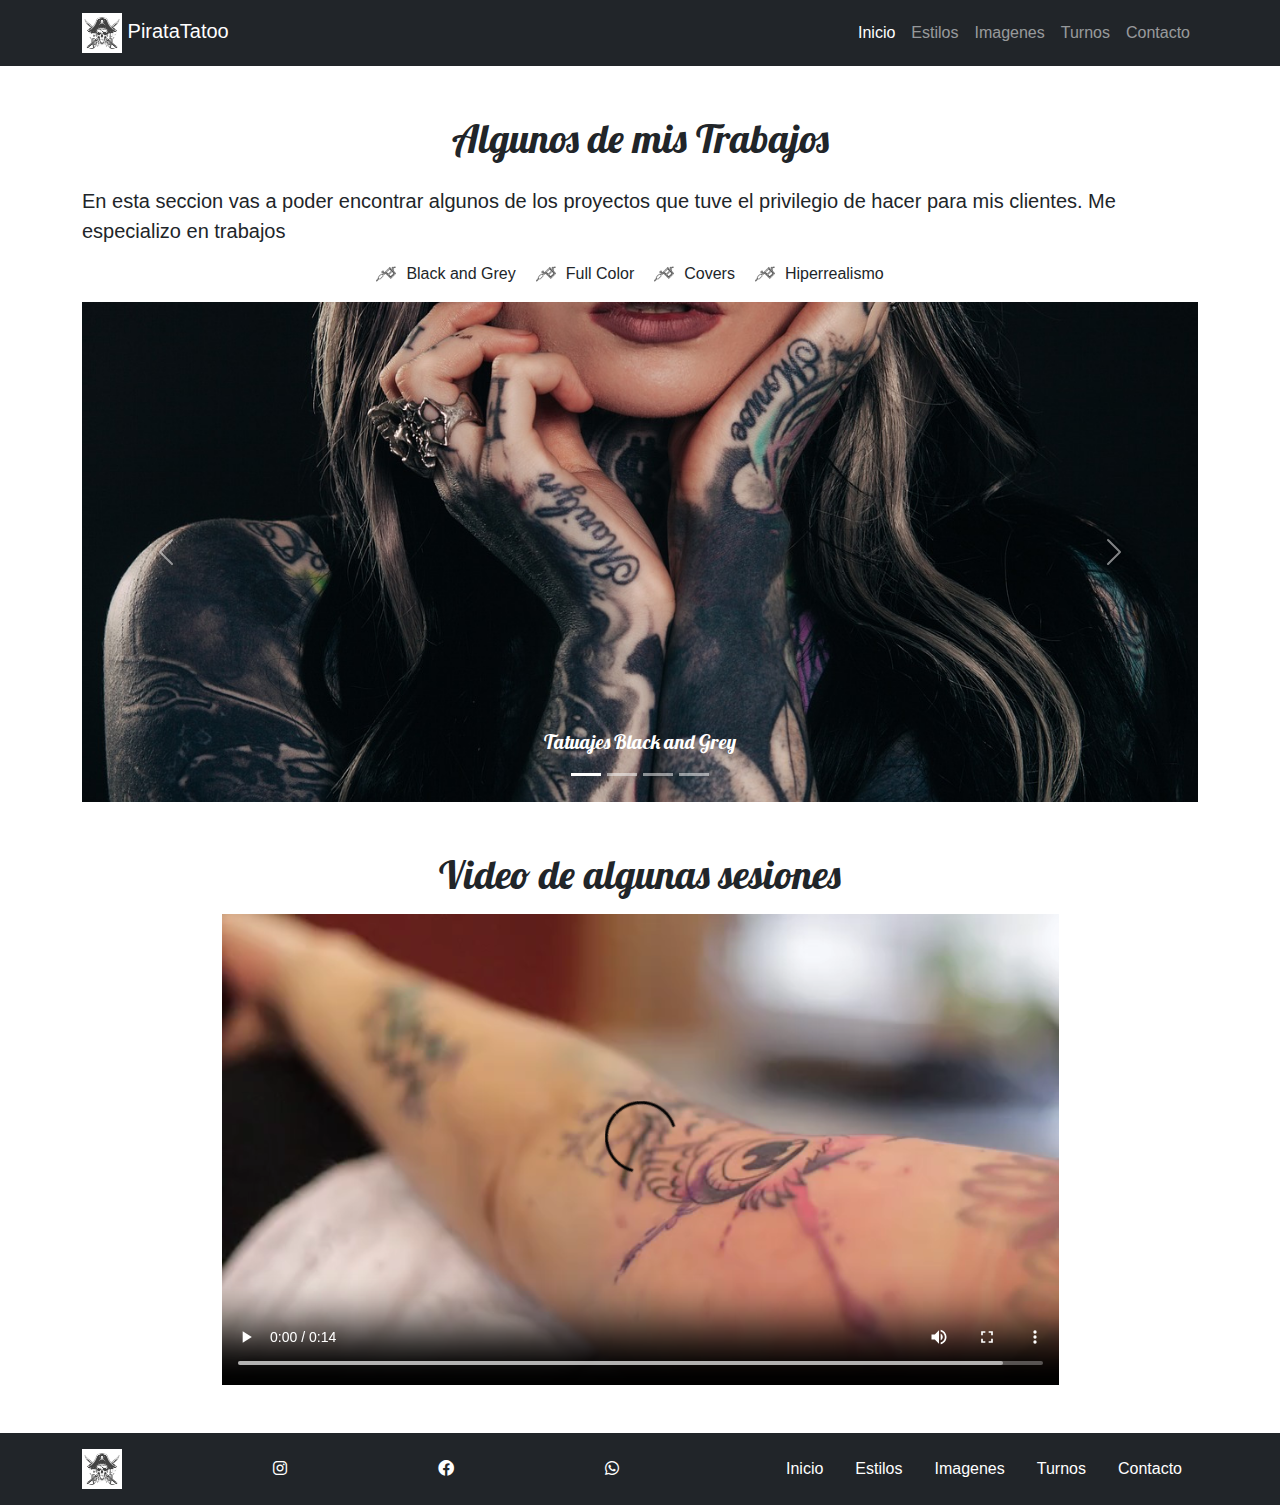
<file: paginas/imagenes.html>
<!DOCTYPE html>
<html lang="es">
<head>
    <meta charset="UTF-8">
    <meta name="viewport" content="width=device-width, initial-scale=1.0">
    <link rel="icon" href="../multimedia/ICONOS/favicon.ico">
    <title>PirataTatoo</title>
    <link href="https://cdn.jsdelivr.net/npm/bootstrap@5.3.0-alpha1/dist/css/bootstrap.min.css" rel="stylesheet">
    <link rel="stylesheet" href="../estilos/estilos.css">
    <link href="https://fonts.googleapis.com/css2?family=Lobster&display=swap" rel="stylesheet">
    <link rel="stylesheet" href="https://cdnjs.cloudflare.com/ajax/libs/font-awesome/6.0.0-beta3/css/all.min.css">
</head>
<body>
    <header>
        <nav class="navbar navbar-expand-lg navbar-dark bg-dark">
            <div class="container">
                <a class="navbar-brand" href="../index.html">
                    <img src="../multimedia/IMAGENES/pirata.jpg" alt="Logo casa" class="Logo" width="40">
                    PirataTatoo
                </a>
                <button class="navbar-toggler" type="button" data-bs-toggle="collapse" data-bs-target="#navbarNav" aria-controls="navbarNav" aria-expanded="false" aria-label="Toggle navigation">
                    <span class="navbar-toggler-icon"></span>
                </button>
                <div class="collapse navbar-collapse" id="navbarNav">
                    <ul class="navbar-nav ms-auto">
                        <li class="nav-item"><a class="nav-link active" href="../index.html">Inicio</a></li>
                        <li class="nav-item"><a class="nav-link" href="estilos.html">Estilos</a></li>
                        <li class="nav-item"><a class="nav-link" href="imagenes.html">Imagenes</a></li>
                        <li class="nav-item"><a class="nav-link" href="agenda.html">Turnos</a></li>
                        <li class="nav-item"><a class="nav-link" href="contacto.html">Contacto</a></li>
                    </ul>
                </div>
            </div>
        </nav>
    </header>

<main class="container mt-5">
    <section>
    <h1 class="text-center mb-4" >Algunos de mis Trabajos</h1>
        <p class="lead">En esta seccion vas a poder encontrar algunos de los proyectos que tuve el privilegio de hacer para mis clientes.
    Me especializo en trabajos </p>
        <ul class="horizontal-list">
            <li>Black and Grey</li>
            <li>Full Color</li>
            <li>Covers</li>
            <li>Hiperrealismo</li>
        </ul>
    
        
          <!-- Carousel -->
    <div id="tattooCarousel" class="carousel slide" data-bs-ride="carousel">
       
        <div class="carousel-indicators">
            <button type="button" data-bs-target="#tattooCarousel" data-bs-slide-to="0" class="active" aria-current="true" aria-label="Slide 1"></button>
            <button type="button" data-bs-target="#tattooCarousel" data-bs-slide-to="1" aria-label="Slide 2"></button>
            <button type="button" data-bs-target="#tattooCarousel" data-bs-slide-to="2" aria-label="Slide 3"></button>
            <button type="button" data-bs-target="#tattooCarousel" data-bs-slide-to="3" aria-label="Slide 4"></button>
        </div>
        <!-- Items -->
        <div class="carousel-inner">
            <!-- Slide 1 - Black and Grey -->
            <div class="carousel-item active">
                <img src="../multimedia/IMAGENES/page-estilos/b&g1.jpg" class="d-block w-100" alt="Black and Grey Tattoo">
                <div class="carousel-caption d-none d-md-block">
                    <h5>Tatuajes Black and Grey</h5>
                </div>
            </div>

            <!-- Slide 2 - Full Color -->
            <div class="carousel-item">
                <img src="../multimedia/IMAGENES/page-estilos/hiperrealismo 2.jpg" class="d-block w-100" alt="Full Color Tattoo">
                <div class="carousel-caption d-none d-md-block">
                    <h5>Tatuajes Full Color</h5>
                </div>
            </div>

            <!-- Slide 3 - Covers -->
            <div class="carousel-item">
                <img src="../multimedia/IMAGENES/page-estilos/cover1.jpg" class="d-block w-100" alt="Cover Tattoo">
                <div class="carousel-caption d-none d-md-block">
                    <h5>Covers</h5>
                </div>
            </div>

            <!-- Slide 4 - Hiperrealismo -->
            <div class="carousel-item">
                <img src="../multimedia/IMAGENES/page-estilos/hiperrealismo.jpg" class="d-block w-100" alt="Hiperrealismo Tattoo">
                <div class="carousel-caption d-none d-md-block">
                    <h5>Hiperrealismo</h5>
                </div>
            </div>
        </div>

        <!-- Controls -->
        <button class="carousel-control-prev" type="button" data-bs-target="#tattooCarousel" data-bs-slide="prev">
            <span class="carousel-control-prev-icon" aria-hidden="true"></span>
            <span class="visually-hidden">Previous</span>
        </button>
        <button class="carousel-control-next" type="button" data-bs-target="#tattooCarousel" data-bs-slide="next">
            <span class="carousel-control-next-icon" aria-hidden="true"></span>
            <span class="visually-hidden">Next</span>
        </button>
        </div>
    </section>
    <section>
        <!-- Video section -->
        <h1 class="text-center mt-5 mb-3">Video de algunas sesiones</h1>
        <div class="d-flex justify-content-center">
            <video src="../multimedia/VIDEOS/video modelo2.mp4" controls autoplay height="auto" width="75%" loop></video>
        </div>
    </section>
</main>

</body>
<footer class="bg-dark text-white mt-5 p-3">
    <div class="container d-flex justify-content-between align-items-center">
        <img src="../multimedia/IMAGENES/pirata.jpg" alt="Logo casa" width="40">
        <a class="text-white socialMedia" href="https://instagram.com"><i class="fa-brands fa-instagram"></i></a>
        <a class="text-white socialMedia" href="https://facebook.com"><i class="fa-brands fa-facebook"></i></a>
        <a class="text-white socialMedia" href="https://whatsapp.com"><i class="fa-brands fa-whatsapp"></i></a>
        <ul class="nav">
            <li class="nav-item"><a class="nav-link text-white" href="index.html">Inicio</a></li>
            <li class="nav-item"><a class="nav-link text-white" href="paginas/estilos.html">Estilos</a></li>
            <li class="nav-item"><a class="nav-link text-white" href="paginas/imagenes.html">Imagenes</a></li>
            <li class="nav-item"><a class="nav-link text-white" href="paginas/Agenda.html">Turnos</a></li>
            <li class="nav-item"><a class="nav-link text-white" href="paginas/contacto.html">Contacto</a></li>
        </ul>
    </div>
</footer>      
<script src="https://cdn.jsdelivr.net/npm/bootstrap@5.3.0-alpha1/dist/js/bootstrap.bundle.min.js"></script>
</body>
</html>
</file>
<file: estilos/estilos.css>
/* estilos.css */
h1 {
    font-family: 'Lobster', cursive;
}

.carousel-item h5 {
    font-family: 'Lobster', cursive;
}
.Logo {
    height: 40px;
    width: 40px;
}

body {
    font-family: 'Arial', sans-serif;
}

#imagenesInicio img {
    max-width: 100%;
    height: auto;
    margin-bottom: 15px;
}

footer {
    background-color: #333;
    color: white;    
}

footer img {
    height: 40px;
}

.nav-link:hover {
    text-decoration: underline;
}

.carousel-item img {
    height: 500px; 
    object-fit: cover; 
}

.horizontal-list {
    list-style: none; /* Remove default bullets */
    display: flex; /* Align list items horizontally */
    justify-content: center; /* Center the list items */
    padding-left: 0; /* Remove default padding */
}

.horizontal-list li {
    margin-right: 20px; /* Add spacing between items */
    background: url('../multimedia/IMAGENES/maquina-de-tatuaje.png') no-repeat left center;
    background-size: 20px 20px; /* Adjust the size of the bullet image */
    padding-left: 30px; /* Space between the image and the text */
}

.estilosImg {
        height: 250px; /* Set the desired height */
        object-fit: cover; /* Ensures the image covers the given height and width */
}

.estilosContainer a{
    text-decoration: none; /* Removes the underline */
    color: inherit; 
}
</file>
